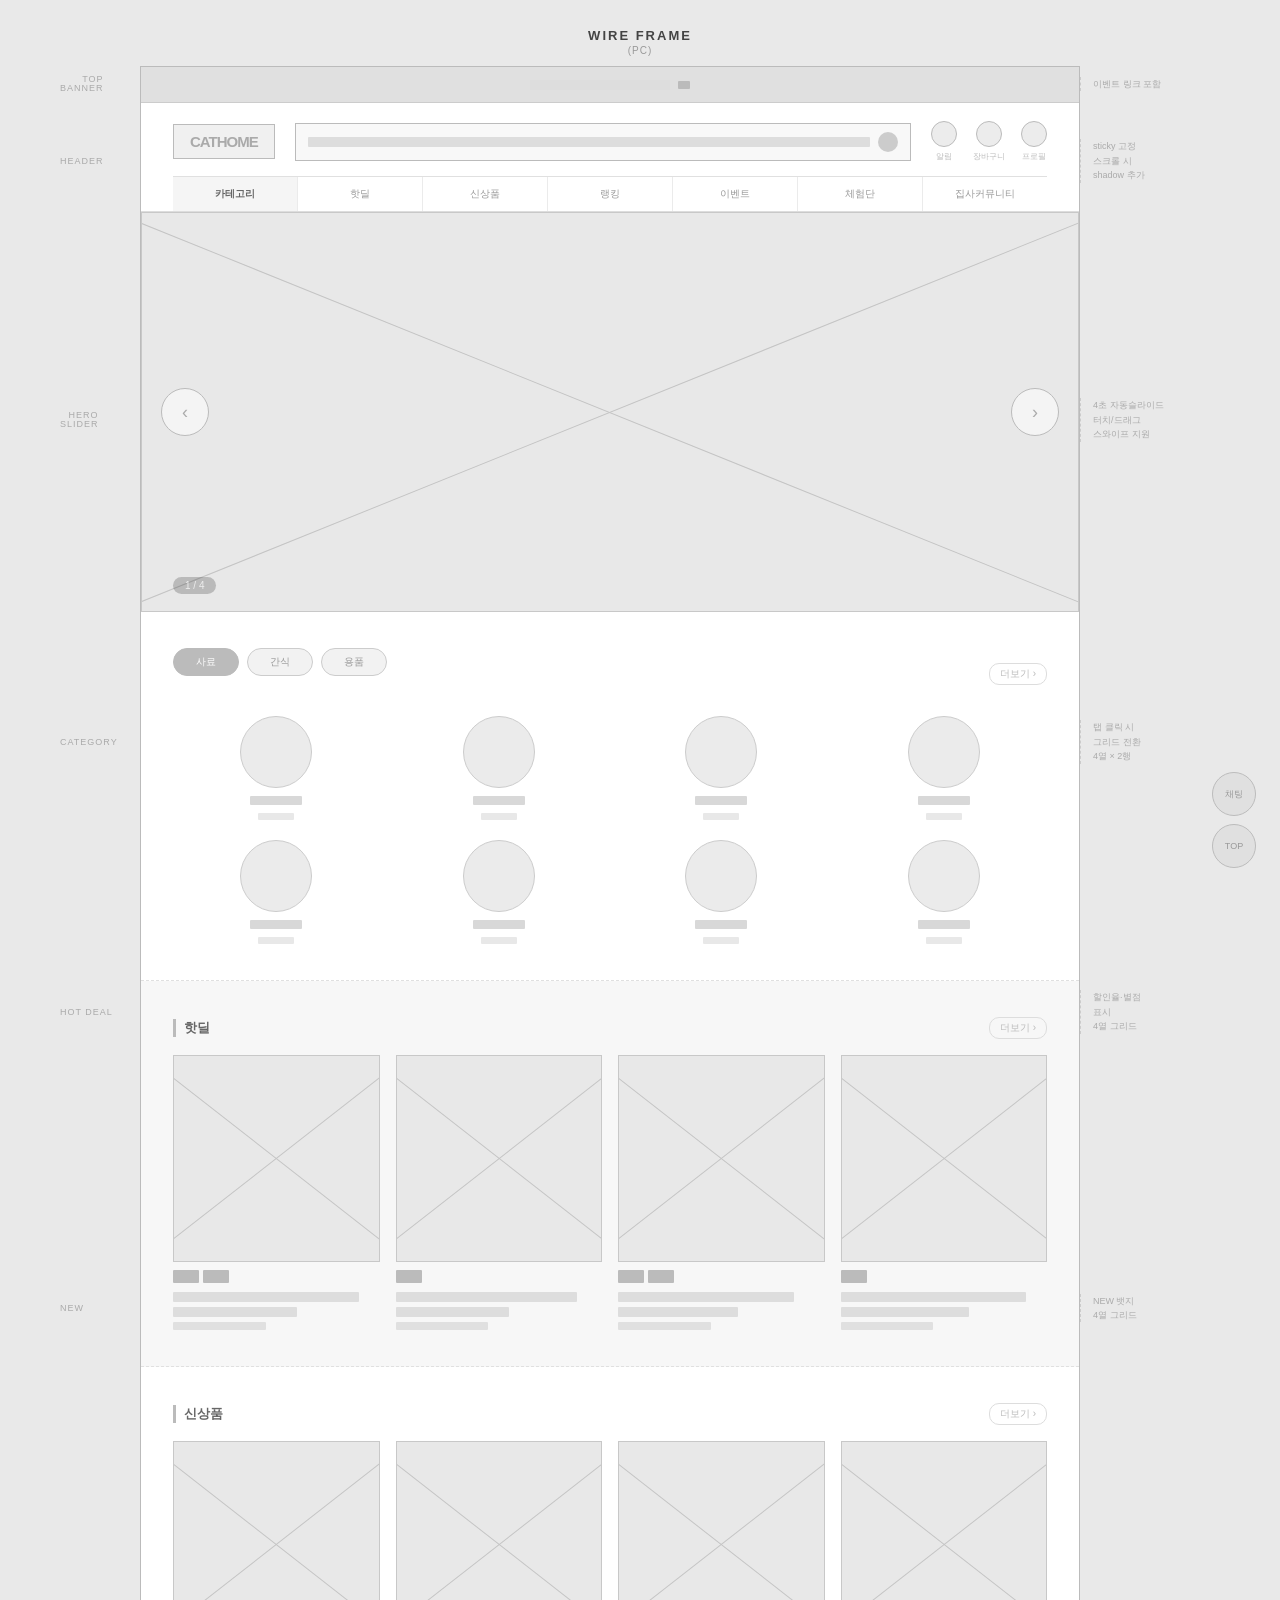
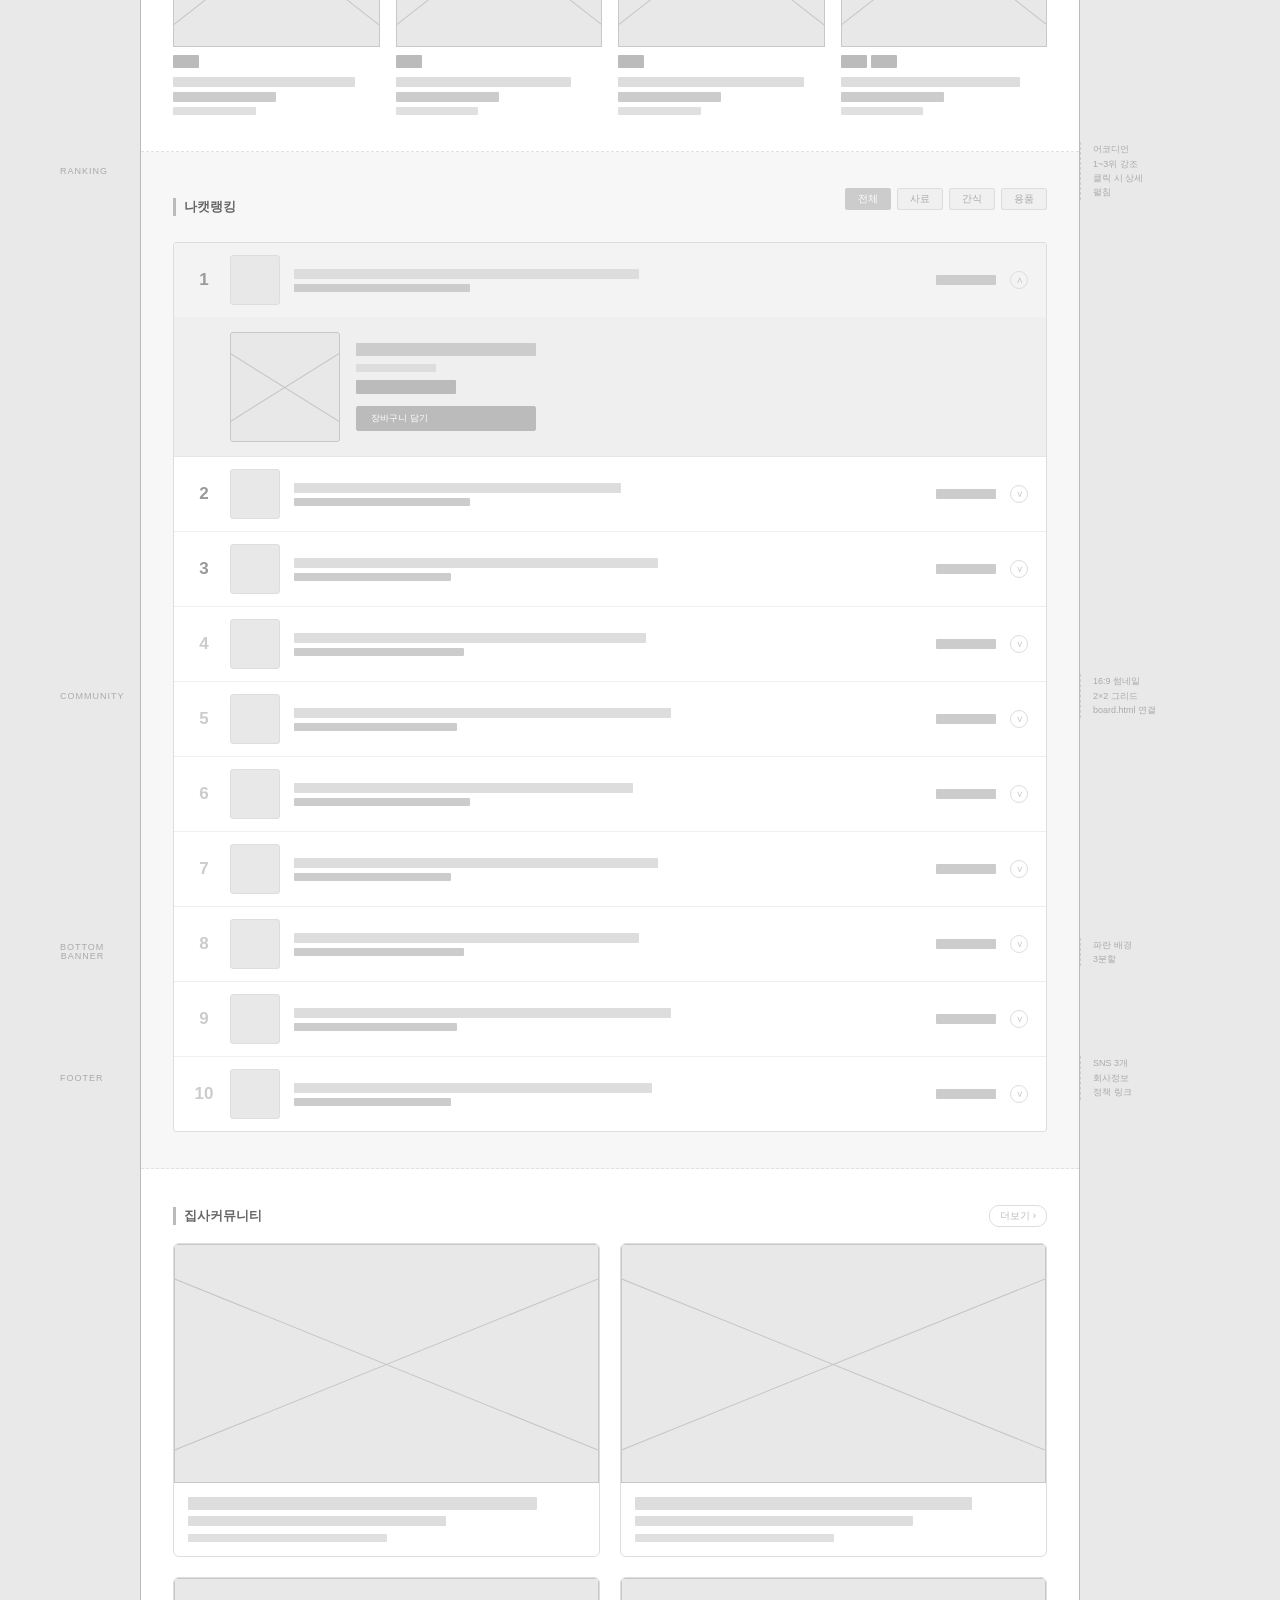
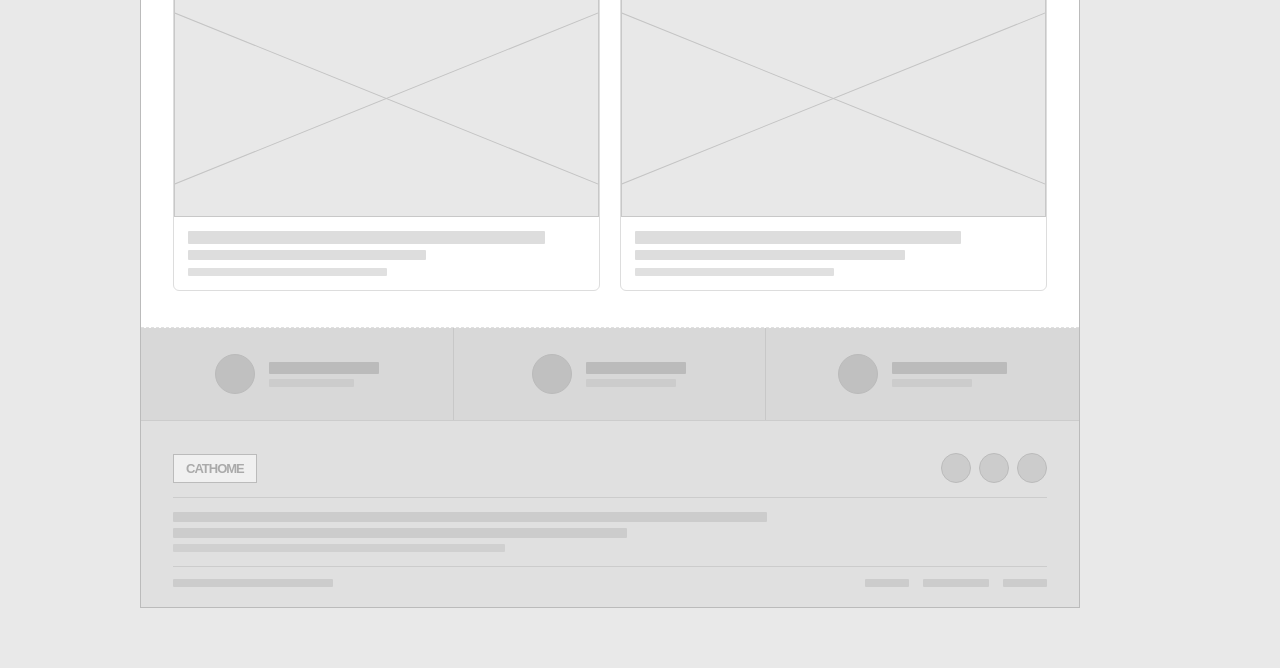
<file: wireframe.html>
<!DOCTYPE html>
<html lang="ko">
<head>
  <meta charset="UTF-8">
  <meta name="viewport" content="width=device-width, initial-scale=1.0">
  <title>CATHOME — Wire Frame</title>
  <style>

    /* ===========================
       기본 리셋
    =========================== */
    *, *::before, *::after { box-sizing: border-box; margin: 0; padding: 0; }

    body {
      background: #e9e9e9;
      font-family: Arial, sans-serif;
    }

    /* ===========================
       최상단 타이틀
    =========================== */
    .wf-page-title {
      text-align: center;
      padding: 28px 0 10px;
      font-size: 13px;
      font-weight: bold;
      letter-spacing: 2px;
      color: #444;
    }

    .wf-page-title span {
      display: block;
      font-size: 10px;
      font-weight: normal;
      color: #999;
      letter-spacing: 1px;
      margin-top: 2px;
    }

    /* ===========================
       페이지 래퍼 (좌측 레이블 + 본문 + 우측 주석)
    =========================== */
    .wf-outer {
      display: flex;
      align-items: flex-start;
      max-width: 1160px;
      margin: 0 auto 60px;
      gap: 0;
    }

    /* 좌측 섹션 레이블 */
    .wf-side-left {
      width: 80px;
      flex-shrink: 0;
      padding-top: 0;
    }

    .side-label {
      font-size: 9px;
      color: #aaa;
      letter-spacing: 1px;
      text-transform: uppercase;
      text-align: right;
      padding-right: 12px;
      line-height: 1;
    }

    /* 우측 주석 */
    .wf-side-right {
      width: 140px;
      flex-shrink: 0;
      padding-top: 0;
    }

    .side-note {
      font-size: 9px;
      color: #aaa;
      line-height: 1.6;
      padding-left: 12px;
      border-left: 1px dashed #ccc;
    }

    /* 본문 프레임 */
    .wf-frame {
      flex: 1;
      border: 1.5px solid #bbb;
      background: #fff;
    }

    /* ===========================
       공통 유틸
    =========================== */

    /* 이미지 플레이스홀더 (X선 박스) */
    .ph {
      background: #e8e8e8;
      border: 1.5px solid #c8c8c8;
      position: relative;
      overflow: hidden;
    }

    .ph::before, .ph::after {
      content: '';
      position: absolute;
      background: #c5c5c5;
      height: 1px;
      width: 142%;
      left: -21%;
      top: 50%;
    }

    .ph::before { transform: rotate(var(--a, 30deg)); }
    .ph::after  { transform: rotate(calc(-1 * var(--a, 30deg))); }

    /* 텍스트 줄 */
    .line {
      height: 10px;
      background: #ddd;
      border-radius: 1px;
    }

    .line.dark  { background: #bbb; }
    .line.light { background: #e8e8e8; }
    .line.sm    { height: 8px; }
    .line.lg    { height: 13px; }

    /* 버튼 */
    .wf-btn {
      display: inline-block;
      border: 1.5px solid #aaa;
      background: #e0e0e0;
      font-size: 10px;
      color: #888;
      padding: 5px 14px;
      border-radius: 2px;
    }

    .wf-btn.solid {
      background: #bbb;
      color: #fff;
      border-color: #bbb;
    }

    /* 더보기 링크 */
    .more {
      font-size: 10px;
      color: #bbb;
      border: 1px solid #ddd;
      padding: 3px 10px;
      border-radius: 10px;
    }

    /* 섹션 헤더 (타이틀 + 더보기) */
    .sec-head {
      display: flex;
      align-items: center;
      justify-content: space-between;
      margin-bottom: 16px;
    }

    .sec-title {
      font-size: 13px;
      font-weight: bold;
      color: #666;
      border-left: 3px solid #bbb;
      padding-left: 8px;
    }

    /* 구분선 */
    .divider {
      border: none;
      border-top: 1.5px dashed #ddd;
    }

    /* ===========================
       1. 상단 띠배너
    =========================== */
    .top-banner {
      background: #e0e0e0;
      border-bottom: 1.5px solid #ccc;
      height: 36px;
      display: flex;
      align-items: center;
      justify-content: center;
      gap: 8px;
    }

    .top-banner .line { width: 160px; margin: 0; }
    .top-banner .arr {
      width: 12px; height: 8px;
      background: #bbb; border-radius: 1px;
    }

    /* ===========================
       2. 헤더
    =========================== */
    .header {
      padding: 18px 32px 0;
      border-bottom: 1.5px solid #ddd;
    }

    .header-row {
      display: flex;
      align-items: center;
      gap: 20px;
      padding-bottom: 14px;
    }

    /* 로고 */
    .wf-logo {
      border: 1.5px solid #bbb;
      background: #f0f0f0;
      font-size: 15px;
      font-weight: 900;
      color: #aaa;
      letter-spacing: -1px;
      padding: 8px 16px;
      flex-shrink: 0;
    }

    /* 검색바 */
    .wf-search {
      flex: 1;
      height: 38px;
      border: 1.5px solid #bbb;
      background: #f8f8f8;
      display: flex;
      align-items: center;
      padding: 0 12px;
      gap: 8px;
    }

    .wf-search .line { flex: 1; margin: 0; }

    .search-icon {
      width: 20px; height: 20px;
      border-radius: 50%;
      background: #ccc;
      flex-shrink: 0;
    }

    /* 헤더 아이콘 */
    .header-icons {
      display: flex;
      gap: 16px;
      flex-shrink: 0;
    }

    .h-icon {
      display: flex;
      flex-direction: column;
      align-items: center;
      gap: 4px;
    }

    .h-icon .circle {
      width: 26px; height: 26px;
      border: 1.5px solid #bbb;
      border-radius: 50%;
      background: #ececec;
    }

    .h-icon .lbl {
      font-size: 8px;
      color: #bbb;
    }

    /* GNB */
    .gnb {
      display: flex;
      border-top: 1px solid #e0e0e0;
    }

    .gnb-item {
      flex: 1;
      text-align: center;
      padding: 10px 0;
      font-size: 10px;
      color: #999;
      border-right: 1px solid #ebebeb;
    }

    .gnb-item:last-child { border-right: none; }
    .gnb-item.on { font-weight: bold; color: #666; background: #f5f5f5; }

    /* ===========================
       3. 히어로 슬라이더
    =========================== */
    .hero {
      position: relative;
    }

    .hero-img {
      width: 100%;
      height: 400px;
    }

    /* 화살표 */
    .hero-btn {
      position: absolute;
      top: 50%;
      transform: translateY(-50%);
      width: 48px; height: 48px;
      border: 1.5px solid #bbb;
      border-radius: 50%;
      background: rgba(255,255,255,0.55);
      display: flex;
      align-items: center;
      justify-content: center;
      font-size: 18px;
      color: #aaa;
    }

    .hero-btn.l { left: 20px; }
    .hero-btn.r { right: 20px; }

    /* 카운터 */
    .hero-count {
      position: absolute;
      bottom: 18px;
      left: 32px;
      background: rgba(0,0,0,0.2);
      color: #eee;
      font-size: 10px;
      padding: 3px 12px;
      border-radius: 20px;
    }

    /* ===========================
       4. 카테고리 탭 + 아이콘 그리드
    =========================== */
    .category-sec {
      padding: 36px 32px;
      border-bottom: 1.5px dashed #e0e0e0;
    }

    /* 탭 버튼 */
    .tabs {
      display: flex;
      gap: 8px;
      margin-bottom: 24px;
    }

    .tab {
      padding: 6px 22px;
      border: 1.5px solid #ccc;
      background: #f2f2f2;
      font-size: 10px;
      color: #999;
      border-radius: 20px;
    }

    .tab.on {
      background: #bbb;
      color: #fff;
      border-color: #bbb;
    }

    /* 아이콘 그리드: 4열 × 2행 */
    .cat-grid {
      display: grid;
      grid-template-columns: repeat(4, 1fr);
      gap: 20px 16px;
    }

    .cat-item {
      display: flex;
      flex-direction: column;
      align-items: center;
      gap: 8px;
    }

    .cat-icon {
      width: 72px; height: 72px;
      border-radius: 50%;
      border: 1.5px solid #ccc;
      background: #ebebeb;
    }

    .cat-name  { width: 52px; height: 9px; background: #d8d8d8; border-radius: 1px; }
    .cat-count { width: 36px; height: 7px; background: #e8e8e8; border-radius: 1px; }

    /* ===========================
       5. 핫딜 섹션
    =========================== */
    .hotdeal-sec {
      padding: 36px 32px;
      background: #f7f7f7;
      border-bottom: 1.5px dashed #e0e0e0;
    }

    /* 상품 그리드: 4열 */
    .prod-grid {
      display: grid;
      grid-template-columns: repeat(4, 1fr);
      gap: 16px;
    }

    .prod-card {
      display: flex;
      flex-direction: column;
      gap: 8px;
    }

    .prod-img {
      width: 100%;
      aspect-ratio: 1 / 1;
    }

    /* 뱃지 영역 */
    .badges {
      display: flex;
      gap: 4px;
      margin-bottom: 4px;
    }

    .badge {
      width: 26px; height: 13px;
      background: #bbb;
      border-radius: 1px;
    }

    .prod-info {
      display: flex;
      flex-direction: column;
      gap: 5px;
    }

    /* ===========================
       6. 신상품 섹션
    =========================== */
    .new-sec {
      padding: 36px 32px;
      border-bottom: 1.5px dashed #e0e0e0;
    }

    /* ===========================
       7. 나캣랭킹 섹션
    =========================== */
    .rank-sec {
      padding: 36px 32px;
      background: #f7f7f7;
      border-bottom: 1.5px dashed #e0e0e0;
    }

    /* 필터 탭 */
    .rank-filters {
      display: flex;
      gap: 6px;
      margin-bottom: 16px;
    }

    .rank-filter {
      font-size: 10px;
      color: #aaa;
      border: 1px solid #ddd;
      padding: 3px 12px;
      border-radius: 2px;
      background: #f0f0f0;
    }

    .rank-filter.on {
      background: #ccc;
      color: #fff;
      border-color: #ccc;
    }

    /* 랭킹 리스트 */
    .rank-list {
      border: 1.5px solid #ddd;
      border-radius: 3px;
      overflow: hidden;
      background: #fff;
    }

    .rank-row {
      display: flex;
      align-items: center;
      gap: 14px;
      padding: 12px 18px;
      border-bottom: 1px solid #efefef;
    }

    .rank-row:last-child { border-bottom: none; }

    /* 1위 펼침 row */
    .rank-row.open { background: #f3f3f3; }

    .rank-num {
      font-size: 17px;
      font-weight: 900;
      min-width: 24px;
      text-align: center;
      color: #ccc;
    }

    .rank-num.top3 { color: #999; }

    .rank-thumb {
      width: 50px; height: 50px;
      border: 1.5px solid #ddd;
      background: #e8e8e8;
      border-radius: 3px;
      flex-shrink: 0;
    }

    .rank-info {
      flex: 1;
      display: flex;
      flex-direction: column;
      gap: 5px;
    }

    .rank-price {
      width: 60px; height: 10px;
      background: #ccc;
      border-radius: 1px;
    }

    .rank-arr {
      width: 18px; height: 18px;
      border: 1px solid #ddd;
      border-radius: 50%;
      display: flex;
      align-items: center;
      justify-content: center;
      font-size: 9px;
      color: #bbb;
    }

    /* 어코디언 상세 (1위 펼침) */
    .rank-detail {
      display: flex;
      gap: 16px;
      padding: 14px 18px 14px 56px;
      background: #efefef;
      border-bottom: 1px solid #e5e5e5;
    }

    .rank-detail-img {
      width: 110px; height: 110px;
      border-radius: 3px;
      flex-shrink: 0;
    }

    .rank-detail-info {
      display: flex;
      flex-direction: column;
      gap: 8px;
      justify-content: center;
    }

    /* ===========================
       8. 집사 커뮤니티 섹션
    =========================== */
    .comm-sec {
      padding: 36px 32px;
      border-bottom: 1.5px dashed #e0e0e0;
    }

    .comm-grid {
      display: grid;
      grid-template-columns: repeat(2, 1fr);
      gap: 20px;
    }

    .comm-card {
      border: 1.5px solid #ddd;
      border-radius: 6px;
      overflow: hidden;
    }

    .comm-thumb {
      width: 100%;
      aspect-ratio: 16 / 9;
    }

    .comm-body {
      padding: 14px;
      display: flex;
      flex-direction: column;
      gap: 6px;
    }

    /* ===========================
       9. 하단 배너 (3분할)
    =========================== */
    .bot-banner {
      background: #d8d8d8;
      border-bottom: 1.5px solid #ccc;
    }

    .bot-banner-grid {
      display: grid;
      grid-template-columns: repeat(3, 1fr);
    }

    .bot-item {
      display: flex;
      align-items: center;
      justify-content: center;
      gap: 14px;
      padding: 26px 16px;
      border-right: 1px solid #c8c8c8;
    }

    .bot-item:last-child { border-right: none; }

    .bot-icon {
      width: 40px; height: 40px;
      border-radius: 50%;
      background: #c0c0c0;
      border: 1.5px solid #bbb;
      flex-shrink: 0;
    }

    .bot-text {
      display: flex;
      flex-direction: column;
      gap: 5px;
    }

    /* ===========================
       10. 푸터
    =========================== */
    .footer {
      background: #e0e0e0;
      padding: 32px 32px 20px;
    }

    .footer-top {
      display: flex;
      align-items: center;
      justify-content: space-between;
      padding-bottom: 14px;
      border-bottom: 1px solid #ccc;
      margin-bottom: 14px;
    }

    .footer-sns {
      display: flex;
      gap: 8px;
    }

    .sns-c {
      width: 30px; height: 30px;
      border-radius: 50%;
      background: #ccc;
      border: 1.5px solid #bbb;
    }

    .footer-info {
      display: flex;
      flex-direction: column;
      gap: 6px;
      margin-bottom: 14px;
    }

    .footer-bottom {
      display: flex;
      align-items: center;
      justify-content: space-between;
      border-top: 1px solid #ccc;
      padding-top: 12px;
    }

    .policy-links {
      display: flex;
      gap: 14px;
    }

    /* ===========================
       플로팅 버튼
    =========================== */
    .float-wrap {
      position: fixed;
      bottom: 32px;
      right: 24px;
      display: flex;
      flex-direction: column;
      gap: 8px;
    }

    .float-btn {
      width: 44px; height: 44px;
      border-radius: 50%;
      border: 1.5px solid #bbb;
      background: #e0e0e0;
      display: flex;
      align-items: center;
      justify-content: center;
      font-size: 9px;
      color: #999;
    }

  </style>
</head>
<body>

  <!-- 페이지 타이틀 -->
  <div class="wf-page-title">
    WIRE FRAME
    <span>(PC)</span>
  </div>

  <div class="wf-outer">

    <!-- ===========================
      좌측 섹션 레이블 컬럼
    =========================== -->
    <div class="wf-side-left">

      <!-- 띠배너 높이 맞춤 -->
      <div style="height:36px; display:flex; align-items:center;">
        <div class="side-label">Top<br>Banner</div>
      </div>

      <!-- 헤더 높이 맞춤 -->
      <div style="height:118px; display:flex; align-items:center;">
        <div class="side-label">Header</div>
      </div>

      <!-- 히어로 -->
      <div style="height:400px; display:flex; align-items:center;">
        <div class="side-label">Hero<br>Slider</div>
      </div>

      <!-- 카테고리 -->
      <div style="height:244px; display:flex; align-items:center;">
        <div class="side-label">Category</div>
      </div>

      <!-- 핫딜 -->
      <div style="height:296px; display:flex; align-items:center;">
        <div class="side-label">Hot Deal</div>
      </div>

      <!-- 신상품 -->
      <div style="height:296px; display:flex; align-items:center;">
        <div class="side-label">New</div>
      </div>

      <!-- 랭킹 -->
      <div style="height:630px; display:flex; align-items:center;">
        <div class="side-label">Ranking</div>
      </div>

      <!-- 커뮤니티 -->
      <div style="height:420px; display:flex; align-items:center;">
        <div class="side-label">Community</div>
      </div>

      <!-- 하단배너 -->
      <div style="height:92px; display:flex; align-items:center;">
        <div class="side-label">Bottom<br>Banner</div>
      </div>

      <!-- 푸터 -->
      <div style="height:160px; display:flex; align-items:center;">
        <div class="side-label">Footer</div>
      </div>

    </div>

    <!-- ===========================
      본문 프레임
    =========================== -->
    <div class="wf-frame">

      <!-- 1. 상단 띠배너 -->
      <div class="top-banner">
        <div class="line" style="width:140px; margin:0;"></div>
        <div class="arr"></div>
      </div>

      <!-- 2. 헤더 -->
      <div class="header">
        <div class="header-row">
          <div class="wf-logo">CATHOME</div>
          <div class="wf-search">
            <div class="line" style="margin:0;"></div>
            <div class="search-icon"></div>
          </div>
          <div class="header-icons">
            <div class="h-icon">
              <div class="circle"></div>
              <span class="lbl">알림</span>
            </div>
            <div class="h-icon">
              <div class="circle"></div>
              <span class="lbl">장바구니</span>
            </div>
            <div class="h-icon">
              <div class="circle"></div>
              <span class="lbl">프로필</span>
            </div>
          </div>
        </div>
        <div class="gnb">
          <div class="gnb-item on">카테고리</div>
          <div class="gnb-item">핫딜</div>
          <div class="gnb-item">신상품</div>
          <div class="gnb-item">랭킹</div>
          <div class="gnb-item">이벤트</div>
          <div class="gnb-item">체험단</div>
          <div class="gnb-item">집사커뮤니티</div>
        </div>
      </div>

      <!-- 3. 히어로 슬라이더 -->
      <div class="hero">
        <div class="ph hero-img" style="--a:22deg;"></div>
        <div class="hero-btn l">‹</div>
        <div class="hero-btn r">›</div>
        <div class="hero-count">1 / 4</div>
      </div>

      <!-- 4. 카테고리 탭 + 아이콘 그리드 (4열 × 2행) -->
      <div class="category-sec">
        <div class="sec-head">
          <div class="tabs">
            <div class="tab on">사료</div>
            <div class="tab">간식</div>
            <div class="tab">용품</div>
          </div>
          <div class="more">더보기 ›</div>
        </div>

        <div class="cat-grid">
          <!-- 4열 × 2행 = 8개 -->
          <div class="cat-item">
            <div class="cat-icon"></div>
            <div class="cat-name"></div>
            <div class="cat-count"></div>
          </div>
          <div class="cat-item">
            <div class="cat-icon"></div>
            <div class="cat-name"></div>
            <div class="cat-count"></div>
          </div>
          <div class="cat-item">
            <div class="cat-icon"></div>
            <div class="cat-name"></div>
            <div class="cat-count"></div>
          </div>
          <div class="cat-item">
            <div class="cat-icon"></div>
            <div class="cat-name"></div>
            <div class="cat-count"></div>
          </div>
          <div class="cat-item">
            <div class="cat-icon"></div>
            <div class="cat-name"></div>
            <div class="cat-count"></div>
          </div>
          <div class="cat-item">
            <div class="cat-icon"></div>
            <div class="cat-name"></div>
            <div class="cat-count"></div>
          </div>
          <div class="cat-item">
            <div class="cat-icon"></div>
            <div class="cat-name"></div>
            <div class="cat-count"></div>
          </div>
          <div class="cat-item">
            <div class="cat-icon"></div>
            <div class="cat-name"></div>
            <div class="cat-count"></div>
          </div>
        </div>
      </div>

      <!-- 5. 핫딜 섹션 -->
      <div class="hotdeal-sec">
        <div class="sec-head">
          <div class="sec-title">핫딜</div>
          <div class="more">더보기 ›</div>
        </div>
        <div class="prod-grid">
          <div class="prod-card">
            <div class="ph prod-img" style="--a:38deg;"></div>
            <div class="prod-info">
              <div class="badges"><div class="badge"></div><div class="badge"></div></div>
              <div class="line" style="width:90%;"></div>
              <div class="line" style="width:60%;" class="dark"></div>
              <div class="line sm" style="width:45%;background:#e0e0e0;"></div>
            </div>
          </div>
          <div class="prod-card">
            <div class="ph prod-img" style="--a:38deg;"></div>
            <div class="prod-info">
              <div class="badges"><div class="badge"></div></div>
              <div class="line" style="width:88%;"></div>
              <div class="line" style="width:55%;" class="dark"></div>
              <div class="line sm" style="width:45%;background:#e0e0e0;"></div>
            </div>
          </div>
          <div class="prod-card">
            <div class="ph prod-img" style="--a:38deg;"></div>
            <div class="prod-info">
              <div class="badges"><div class="badge"></div><div class="badge"></div></div>
              <div class="line" style="width:85%;"></div>
              <div class="line" style="width:58%;" class="dark"></div>
              <div class="line sm" style="width:45%;background:#e0e0e0;"></div>
            </div>
          </div>
          <div class="prod-card">
            <div class="ph prod-img" style="--a:38deg;"></div>
            <div class="prod-info">
              <div class="badges"><div class="badge"></div></div>
              <div class="line" style="width:90%;"></div>
              <div class="line" style="width:62%;" class="dark"></div>
              <div class="line sm" style="width:45%;background:#e0e0e0;"></div>
            </div>
          </div>
        </div>
      </div>

      <!-- 6. 신상품 섹션 -->
      <div class="new-sec">
        <div class="sec-head">
          <div class="sec-title">신상품</div>
          <div class="more">더보기 ›</div>
        </div>
        <div class="prod-grid">
          <div class="prod-card">
            <div class="ph prod-img" style="--a:38deg;"></div>
            <div class="prod-info">
              <div class="badges"><div class="badge"></div></div>
              <div class="line" style="width:88%;"></div>
              <div class="line" style="width:50%;background:#ccc;"></div>
              <div class="line sm" style="width:40%;background:#e0e0e0;"></div>
            </div>
          </div>
          <div class="prod-card">
            <div class="ph prod-img" style="--a:38deg;"></div>
            <div class="prod-info">
              <div class="badges"><div class="badge"></div></div>
              <div class="line" style="width:85%;"></div>
              <div class="line" style="width:50%;background:#ccc;"></div>
              <div class="line sm" style="width:40%;background:#e0e0e0;"></div>
            </div>
          </div>
          <div class="prod-card">
            <div class="ph prod-img" style="--a:38deg;"></div>
            <div class="prod-info">
              <div class="badges"><div class="badge"></div></div>
              <div class="line" style="width:90%;"></div>
              <div class="line" style="width:50%;background:#ccc;"></div>
              <div class="line sm" style="width:40%;background:#e0e0e0;"></div>
            </div>
          </div>
          <div class="prod-card">
            <div class="ph prod-img" style="--a:38deg;"></div>
            <div class="prod-info">
              <div class="badges"><div class="badge"></div><div class="badge"></div></div>
              <div class="line" style="width:87%;"></div>
              <div class="line" style="width:50%;background:#ccc;"></div>
              <div class="line sm" style="width:40%;background:#e0e0e0;"></div>
            </div>
          </div>
        </div>
      </div>

      <!-- 7. 나캣랭킹 섹션 -->
      <div class="rank-sec">
        <div class="sec-head">
          <div class="sec-title">나캣랭킹</div>
          <div class="rank-filters">
            <div class="rank-filter on">전체</div>
            <div class="rank-filter">사료</div>
            <div class="rank-filter">간식</div>
            <div class="rank-filter">용품</div>
          </div>
        </div>

        <div class="rank-list">

          <!-- 1위: 어코디언 펼침 -->
          <div class="rank-row open">
            <div class="rank-num top3">1</div>
            <div class="rank-thumb"></div>
            <div class="rank-info">
              <div class="line" style="width:55%;"></div>
              <div class="line sm" style="width:28%;background:#ccc;"></div>
            </div>
            <div class="rank-price"></div>
            <div class="rank-arr">∧</div>
          </div>
          <!-- 1위 펼침 상세 -->
          <div class="rank-detail">
            <div class="ph rank-detail-img" style="--a:32deg;"></div>
            <div class="rank-detail-info">
              <div class="line lg" style="width:180px;background:#ccc;"></div>
              <div class="line sm" style="width:80px;background:#ddd;"></div>
              <div class="line" style="width:100px;background:#bbb;height:14px;"></div>
              <div class="wf-btn solid" style="margin-top:4px; font-size:9px;">장바구니 담기</div>
            </div>
          </div>

          <!-- 2~10위 -->
          <div class="rank-row">
            <div class="rank-num top3">2</div>
            <div class="rank-thumb"></div>
            <div class="rank-info">
              <div class="line" style="width:52%;"></div>
              <div class="line sm" style="width:28%;background:#ccc;"></div>
            </div>
            <div class="rank-price"></div>
            <div class="rank-arr">∨</div>
          </div>
          <div class="rank-row">
            <div class="rank-num top3">3</div>
            <div class="rank-thumb"></div>
            <div class="rank-info">
              <div class="line" style="width:58%;"></div>
              <div class="line sm" style="width:25%;background:#ccc;"></div>
            </div>
            <div class="rank-price"></div>
            <div class="rank-arr">∨</div>
          </div>
          <div class="rank-row">
            <div class="rank-num">4</div>
            <div class="rank-thumb"></div>
            <div class="rank-info">
              <div class="line" style="width:56%;"></div>
              <div class="line sm" style="width:27%;background:#ccc;"></div>
            </div>
            <div class="rank-price"></div>
            <div class="rank-arr">∨</div>
          </div>
          <div class="rank-row">
            <div class="rank-num">5</div>
            <div class="rank-thumb"></div>
            <div class="rank-info">
              <div class="line" style="width:60%;"></div>
              <div class="line sm" style="width:26%;background:#ccc;"></div>
            </div>
            <div class="rank-price"></div>
            <div class="rank-arr">∨</div>
          </div>
          <div class="rank-row">
            <div class="rank-num">6</div>
            <div class="rank-thumb"></div>
            <div class="rank-info">
              <div class="line" style="width:54%;"></div>
              <div class="line sm" style="width:28%;background:#ccc;"></div>
            </div>
            <div class="rank-price"></div>
            <div class="rank-arr">∨</div>
          </div>
          <div class="rank-row">
            <div class="rank-num">7</div>
            <div class="rank-thumb"></div>
            <div class="rank-info">
              <div class="line" style="width:58%;"></div>
              <div class="line sm" style="width:25%;background:#ccc;"></div>
            </div>
            <div class="rank-price"></div>
            <div class="rank-arr">∨</div>
          </div>
          <div class="rank-row">
            <div class="rank-num">8</div>
            <div class="rank-thumb"></div>
            <div class="rank-info">
              <div class="line" style="width:55%;"></div>
              <div class="line sm" style="width:27%;background:#ccc;"></div>
            </div>
            <div class="rank-price"></div>
            <div class="rank-arr">∨</div>
          </div>
          <div class="rank-row">
            <div class="rank-num">9</div>
            <div class="rank-thumb"></div>
            <div class="rank-info">
              <div class="line" style="width:60%;"></div>
              <div class="line sm" style="width:26%;background:#ccc;"></div>
            </div>
            <div class="rank-price"></div>
            <div class="rank-arr">∨</div>
          </div>
          <div class="rank-row">
            <div class="rank-num">10</div>
            <div class="rank-thumb"></div>
            <div class="rank-info">
              <div class="line" style="width:57%;"></div>
              <div class="line sm" style="width:25%;background:#ccc;"></div>
            </div>
            <div class="rank-price"></div>
            <div class="rank-arr">∨</div>
          </div>

        </div>
      </div>

      <!-- 8. 집사 커뮤니티 섹션 -->
      <div class="comm-sec">
        <div class="sec-head">
          <div class="sec-title">집사커뮤니티</div>
          <div class="more">더보기 ›</div>
        </div>
        <div class="comm-grid">
          <div class="comm-card">
            <div class="ph comm-thumb" style="--a:22deg;"></div>
            <div class="comm-body">
              <div class="line lg" style="width:88%;"></div>
              <div class="line" style="width:65%;"></div>
              <div class="line sm" style="width:50%;background:#e0e0e0;margin-top:2px;"></div>
            </div>
          </div>
          <div class="comm-card">
            <div class="ph comm-thumb" style="--a:22deg;"></div>
            <div class="comm-body">
              <div class="line lg" style="width:85%;"></div>
              <div class="line" style="width:70%;"></div>
              <div class="line sm" style="width:50%;background:#e0e0e0;margin-top:2px;"></div>
            </div>
          </div>
          <div class="comm-card">
            <div class="ph comm-thumb" style="--a:22deg;"></div>
            <div class="comm-body">
              <div class="line lg" style="width:90%;"></div>
              <div class="line" style="width:60%;"></div>
              <div class="line sm" style="width:50%;background:#e0e0e0;margin-top:2px;"></div>
            </div>
          </div>
          <div class="comm-card">
            <div class="ph comm-thumb" style="--a:22deg;"></div>
            <div class="comm-body">
              <div class="line lg" style="width:82%;"></div>
              <div class="line" style="width:68%;"></div>
              <div class="line sm" style="width:50%;background:#e0e0e0;margin-top:2px;"></div>
            </div>
          </div>
        </div>
      </div>

      <!-- 9. 하단 배너 (3분할) -->
      <div class="bot-banner">
        <div class="bot-banner-grid">
          <div class="bot-item">
            <div class="bot-icon"></div>
            <div class="bot-text">
              <div class="line" style="width:110px;height:12px;background:#bbb;margin:0;"></div>
              <div class="line sm" style="width:85px;background:#ccc;margin:0;"></div>
            </div>
          </div>
          <div class="bot-item">
            <div class="bot-icon"></div>
            <div class="bot-text">
              <div class="line" style="width:100px;height:12px;background:#bbb;margin:0;"></div>
              <div class="line sm" style="width:90px;background:#ccc;margin:0;"></div>
            </div>
          </div>
          <div class="bot-item">
            <div class="bot-icon"></div>
            <div class="bot-text">
              <div class="line" style="width:115px;height:12px;background:#bbb;margin:0;"></div>
              <div class="line sm" style="width:80px;background:#ccc;margin:0;"></div>
            </div>
          </div>
        </div>
      </div>

      <!-- 10. 푸터 -->
      <div class="footer">
        <div class="footer-top">
          <div class="wf-logo" style="font-size:13px;padding:6px 12px;">CATHOME</div>
          <div class="footer-sns">
            <div class="sns-c"></div>
            <div class="sns-c"></div>
            <div class="sns-c"></div>
          </div>
        </div>
        <div class="footer-info">
          <div class="line" style="width:68%;background:#ccc;"></div>
          <div class="line" style="width:52%;background:#ccc;"></div>
          <div class="line sm" style="width:38%;background:#d0d0d0;"></div>
        </div>
        <div class="footer-bottom">
          <div class="line sm" style="width:160px;background:#ccc;margin:0;"></div>
          <div class="policy-links">
            <div class="line sm" style="width:44px;background:#ccc;margin:0;"></div>
            <div class="line sm" style="width:66px;background:#ccc;margin:0;"></div>
            <div class="line sm" style="width:44px;background:#ccc;margin:0;"></div>
          </div>
        </div>
      </div>

    </div><!-- /.wf-frame -->

    <!-- ===========================
      우측 주석 컬럼
    =========================== -->
    <div class="wf-side-right">

      <div style="height:36px; display:flex; align-items:center;">
        <div class="side-note">이벤트 링크 포함</div>
      </div>

      <div style="height:118px; display:flex; align-items:center;">
        <div class="side-note">sticky 고정<br>스크롤 시<br>shadow 추가</div>
      </div>

      <div style="height:400px; display:flex; align-items:center;">
        <div class="side-note">4초 자동슬라이드<br>터치/드래그<br>스와이프 지원</div>
      </div>

      <div style="height:244px; display:flex; align-items:center;">
        <div class="side-note">탭 클릭 시<br>그리드 전환<br>4열 × 2행</div>
      </div>

      <div style="height:296px; display:flex; align-items:center;">
        <div class="side-note">할인율·별점<br>표시<br>4열 그리드</div>
      </div>

      <div style="height:296px; display:flex; align-items:center;">
        <div class="side-note">NEW 뱃지<br>4열 그리드</div>
      </div>

      <div style="height:630px; display:flex; align-items:center;">
        <div class="side-note">어코디언<br>1~3위 강조<br>클릭 시 상세<br>펼침</div>
      </div>

      <div style="height:420px; display:flex; align-items:center;">
        <div class="side-note">16:9 썸네일<br>2×2 그리드<br>board.html 연결</div>
      </div>

      <div style="height:92px; display:flex; align-items:center;">
        <div class="side-note">파란 배경<br>3분할</div>
      </div>

      <div style="height:160px; display:flex; align-items:center;">
        <div class="side-note">SNS 3개<br>회사정보<br>정책 링크</div>
      </div>

    </div>

  </div><!-- /.wf-outer -->

  <!-- 플로팅 버튼 (채팅 + TOP) -->
  <div class="float-wrap">
    <div class="float-btn">채팅</div>
    <div class="float-btn">TOP</div>
  </div>

</body>
</html>
</file>
